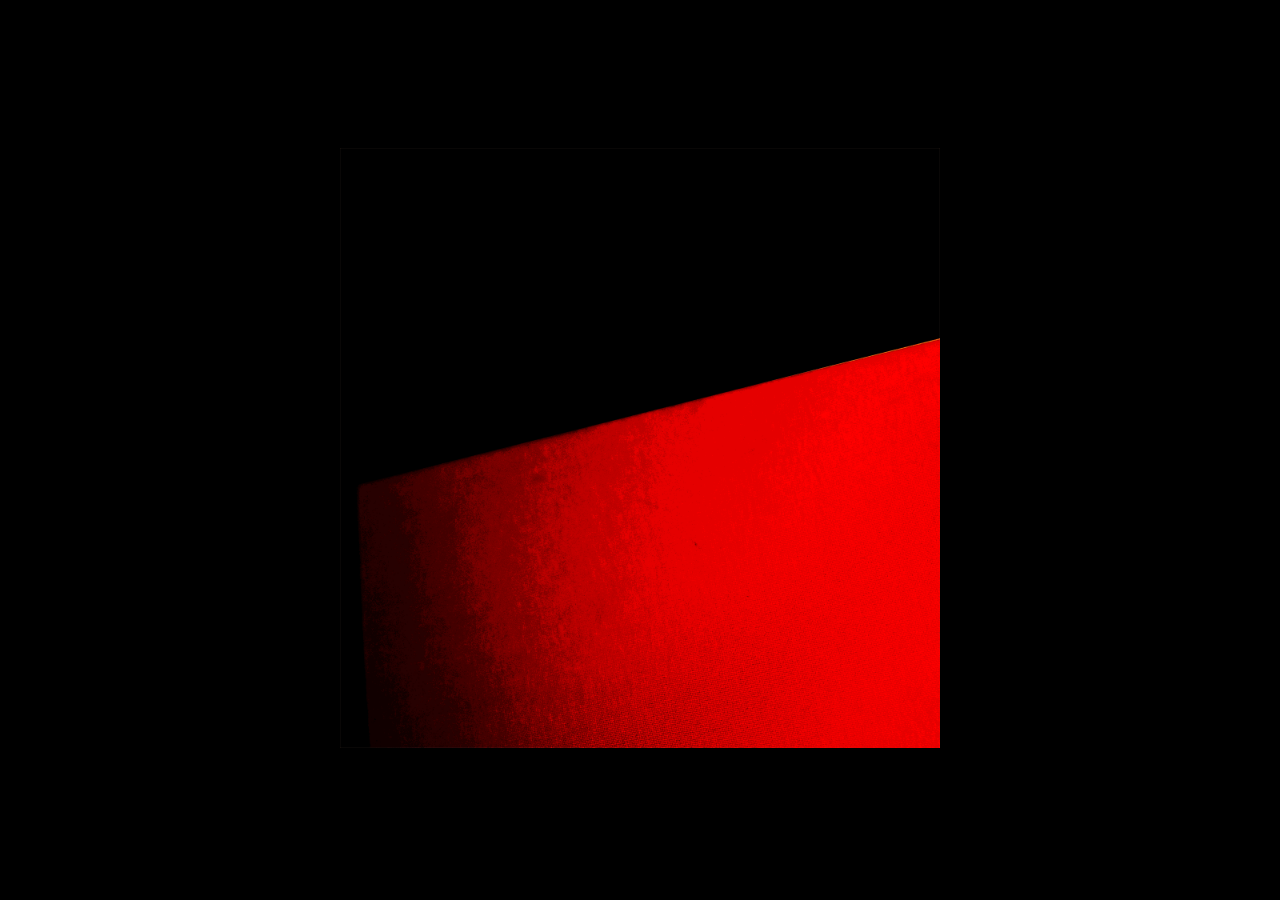
<file: index.html>
<!DOCTYPE html>
<html>
  <head>
      <meta charset="utf-8">
      <meta name="viewport" content="width=device-width, initial-scale=1.0">
      <link rel="stylesheet" href="https://zokaplus.github.io/main.css">
      <title>zoka plus</title>
  </head>

  <body>
    
    <div class="gif_autoportret">
      <a href="https://zokaplus.github.io/grid.html">
      <img src="https://zokaplus.github.io/autoportret_rescale.gif" alt="autoportret">
      </a>
    </div>
    
  </body>

</html>
</file>
